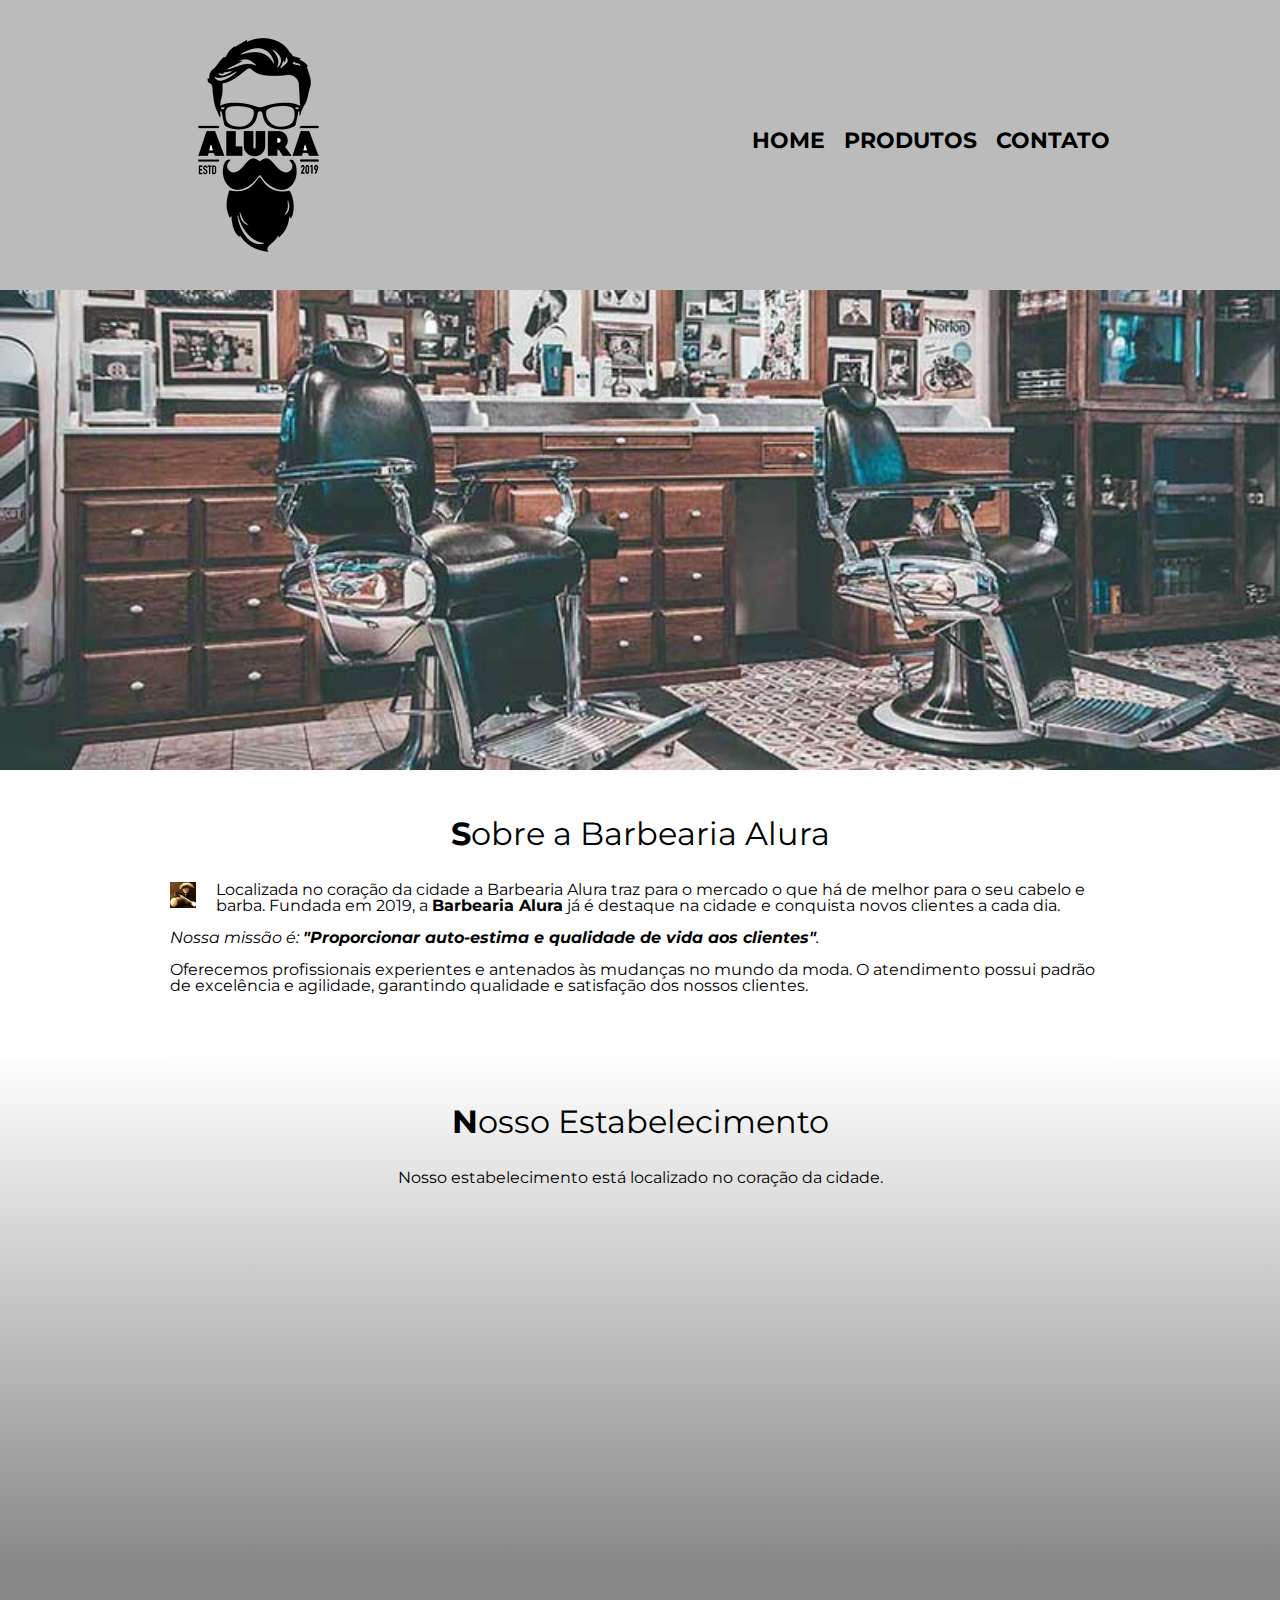
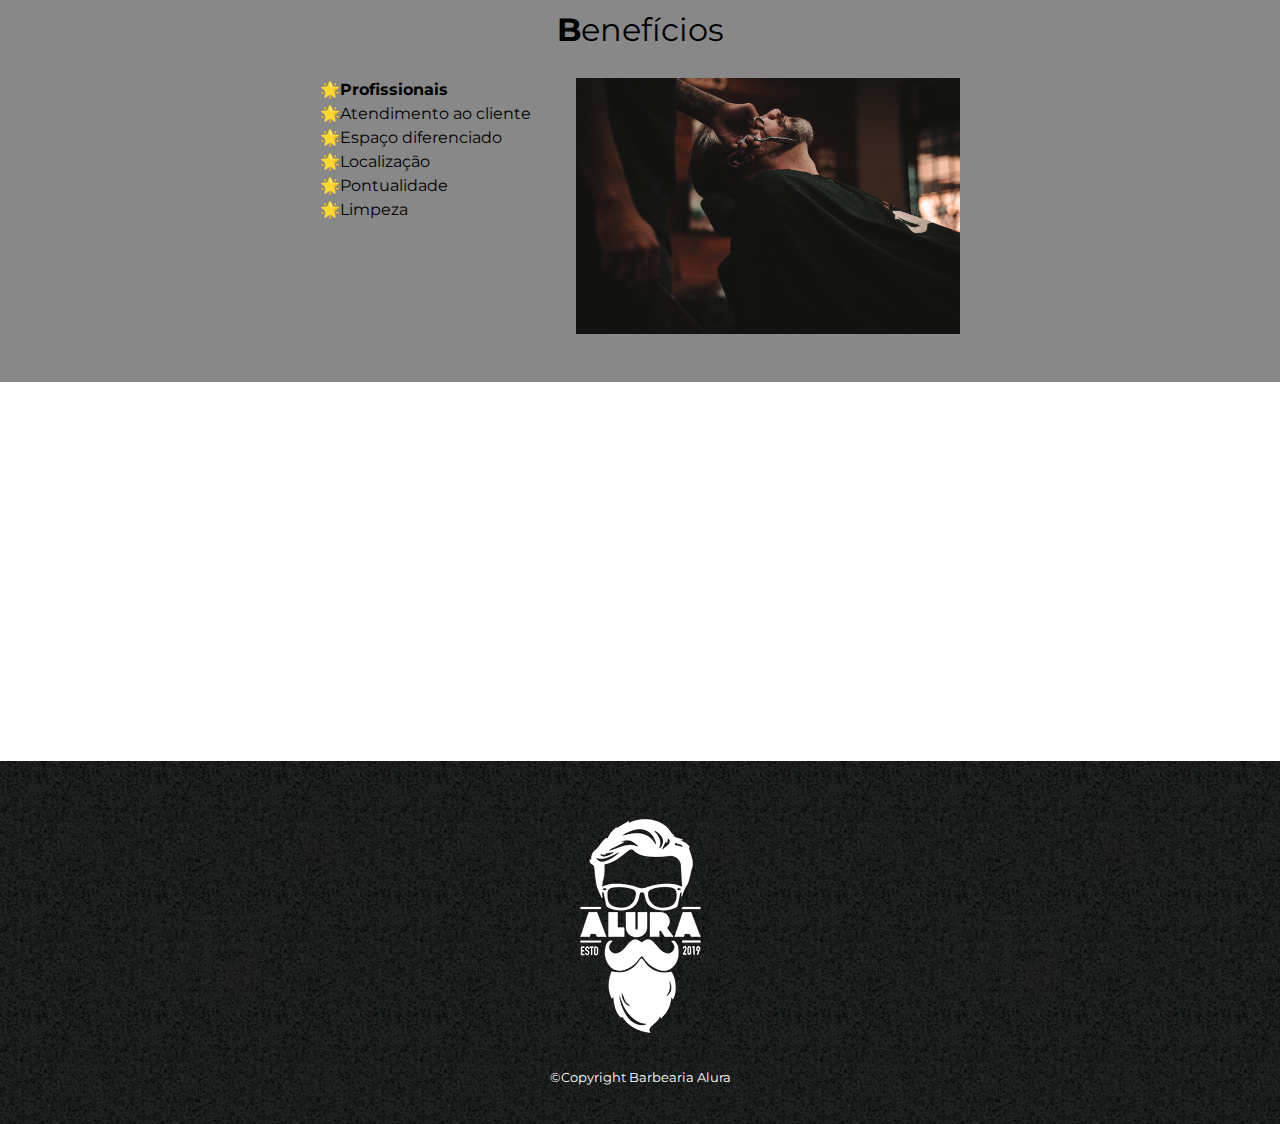
<file: index.html>
<!DOCTYPE>
<html lang="pt-br">
<head>
	<meta charset="utf-8">
	<title>Barbearia Alura</title>
	<link rel="stylesheet" type="text/css" href="reset.css">
	<link rel="stylesheet" type="text/css" href="style.css">
	<link rel="preconnect" href="https://fonts.gstatic.com">
	<link href="https://fonts.googleapis.com/css2?family=Montserrat&display=swap" rel="stylesheet">
</head>

	<body>
		<header>
			<div class="caixa">
				<h1><img src="logo.png" alt="Logo da Barbearia Alura"></h1>
				<nav>
					<ul>
						<li><a href="index.html">Home</a></li>
						<li><a href="produtos.html">Produtos</a></li>
						<li><a href="contato.html">Contato</a></li>
					</ul>
				</nav>
			</div>
		</header>

		<img src="banner.jpg" class="banner">

		<main>
		<section class="principal">
				<h2 class="titulo-principal">Sobre a Barbearia Alura</h2>

				<img class="utensilios" src="utensilios.jpg"  alt="Utensílios de um barbeiro"/>
				<p>Localizada no coração da cidade a Barbearia Alura traz para o mercado o que há de melhor para o seu cabelo e barba. Fundada em 2019, a <strong>Barbearia Alura</strong> já é destaque na cidade e conquista novos clientes a cada dia.</p>

				<p id="missao"><em>Nossa missão é: <strong>"Proporcionar auto-estima e qualidade de vida aos clientes"</strong>.</em></p>

				<p>Oferecemos profissionais experientes e antenados às mudanças no mundo da moda. O atendimento possui padrão de excelência e agilidade, garantindo qualidade e satisfação dos nossos clientes.</p>
			</section>

			<section class="mapa">
				<h3 class="titulo-principal">Nosso Estabelecimento</h3>
				<p>Nosso estabelecimento está localizado no coração da cidade.</p>
				<div  class="mapa-conteudo">
					<iframe
						src="https://www.google.com/maps/embed?pb=!1m18!1m12!1m3!1d29409.077206988233!2d-43.35443688909918!3d-22.87148380018906!2m3!1f0!2f0!3f0!3m2!1i1024!2i768!4f13.1!3m3!1m2!1s0x99632828cfcc1f%3A0x8ea83a8e6deb0e48!2sMadureira%2C%20Rio%20de%20Janeiro%20-%20RJ!5e0!3m2!1spt-BR!2sbr!4v1622504190973!5m2!1spt-BR!2sbr"
						width="100%" height="300" style="border:0;" allowfullscreen="" loading="lazy"></iframe>
				</div>
			</section>

			<section class="beneficios">
				<h3 class="titulo-principal">Benefícios</h3>

				<div class="conteudo-beneficios">
					<ul class="lista-beneficios">
						<li class="itens">Profissionais</li>
						<li class="itens">Atendimento ao cliente</li>
						<li class="itens">Espaço diferenciado</li>
						<li class="itens">Localização</li>
						<li class="itens">Pontualidade</li>
						<li class="itens">Limpeza</li>
					</ul><img src="beneficios.jpg" class="imagem-beneficios">
				</div>
			</section>
			<div class="video">
				<iframe width="560" height="315" src="https://www.youtube.com/embed/Kf5dlN5CJwU"
					title="YouTube video player" frameborder="0"
					 allow="accelerometer; autoplay; clipboard-write; encrypted-media; gyroscope; picture-in-picture"
					 allowfullscreen></iframe>
			 </div>
		</main>
		<footer>
			<img src="logo-branco.png"  alt="Logo da Barbearia Alura">
			<p class="copyright"> &copy;Copyright Barbearia Alura</p>
		</footer>

	</body>

</html>
</file>
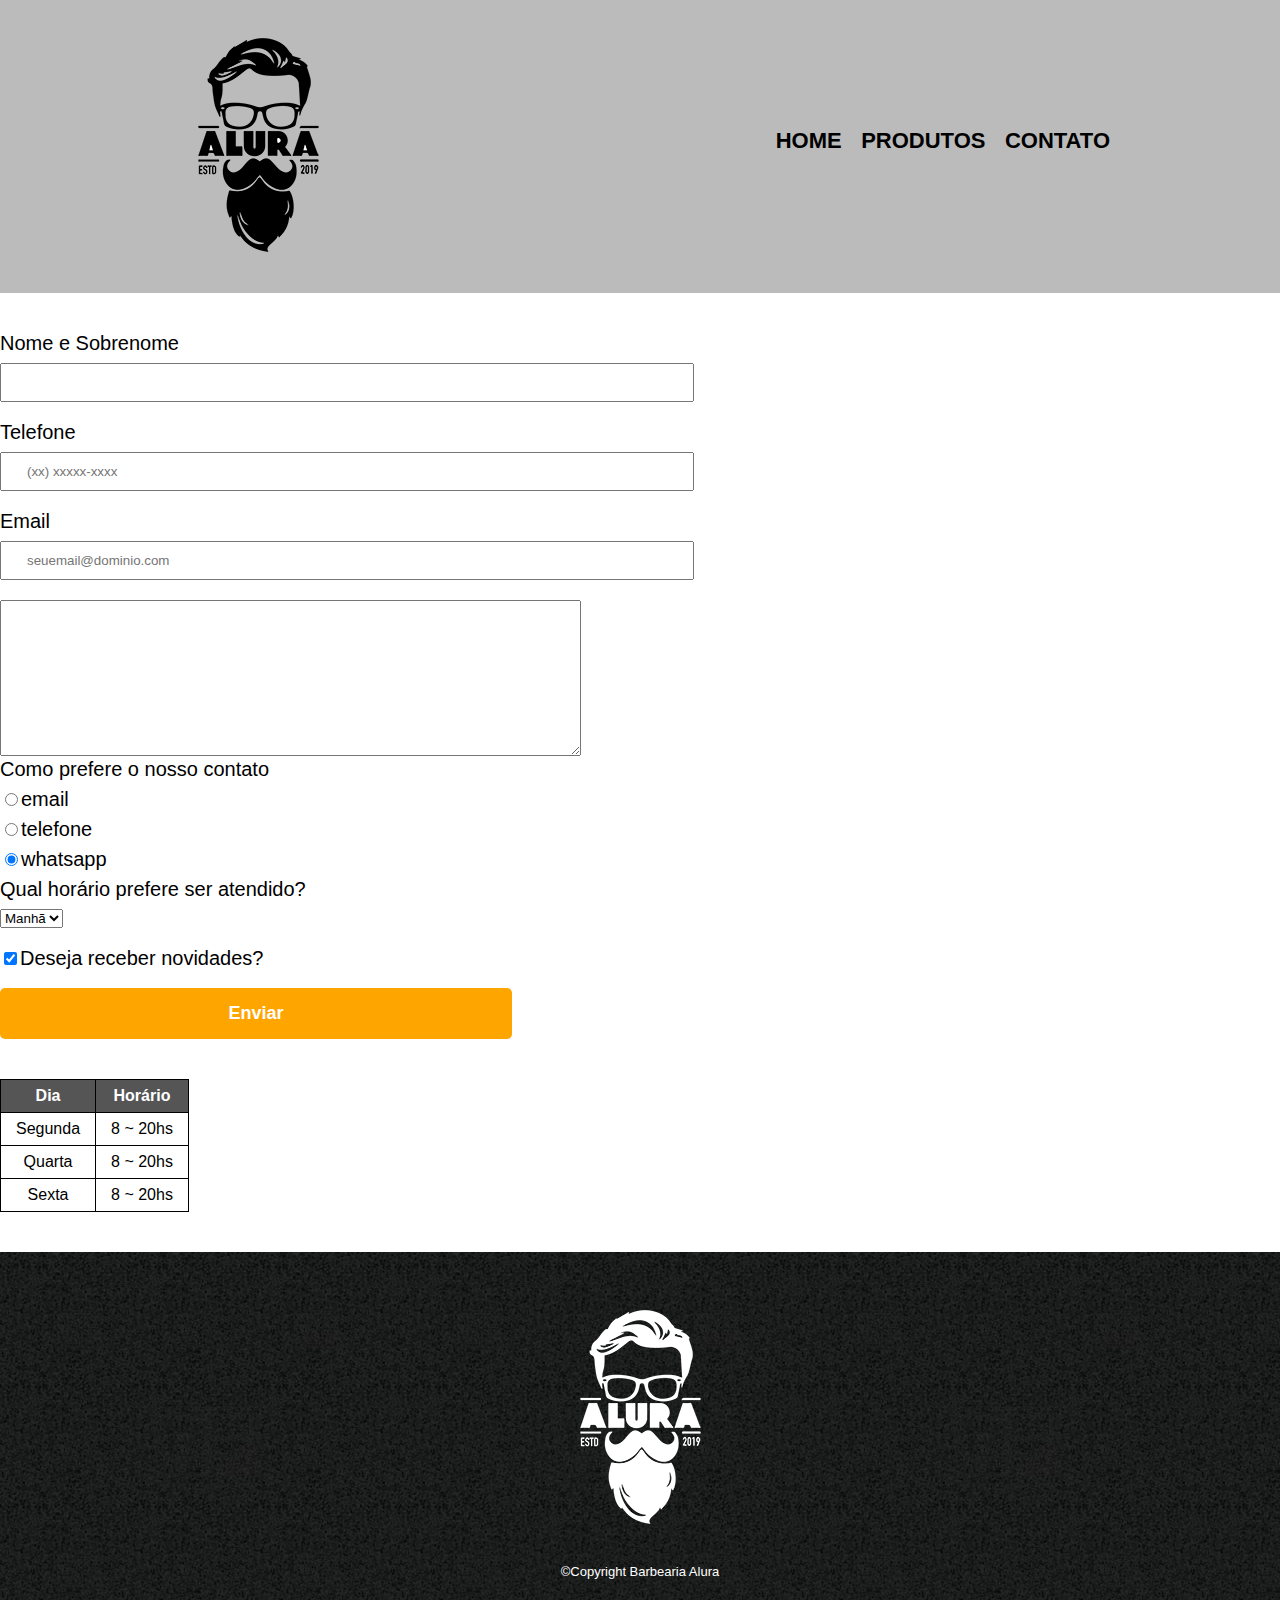
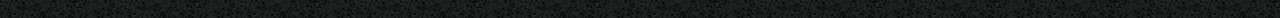
<file: contatos.html>
<!DOCTYPE html>
<html>
	<head>
		<meta charset="utf-8">
		<title>Produtos - Barbearia alura</title>
		<link rel="stylesheet" type="text/css" href="reset.css">
		<link rel="stylesheet" type="text/css" href="style.css">
	</head>
	<body>
		<header>
			<div class="caixa">
				<h1><img src="logo.png" alt="Logo da Barbearia Alura"></h1>
				<nav>
					<ul>
						<li><a href="index.html">Home</a></li>
						<li><a href="produtos.html">Produtos</a></li>
						<li><a href="contato.html">Contato</a></li>
					</ul>
				</nav>
			</div>
		</header>

		<main>
			<form>
				<label for="nomesobrenome">Nome e Sobrenome</label>
				<input type="text" name="nomesobrenome" class="input-padrao" required>

				<label for="telefone">Telefone</label>
				<input type="tel" name="telefone" class="input-padrao" required placeholder="(xx) xxxxx-xxxx">
				
				<label for="email">Email</label>
				<input type="email" name="email" class="input-padrao" required placeholder="seuemail@dominio.com">

				<textarea cols="70" rows="10" required></textarea>

				<fieldset>	
					<legend>Como prefere o nosso contato</legend>
					<label><input type="radio" name="contato" value="email" id="radio-email">email</label>
					<label><input type="radio" name="contato" value="telefone" id="radio-telefone">telefone</label>
					<label><input type="radio" name="contato" value="whatsapp" id="radio-whatsapp" checked>whatsapp</label>
				</fieldset>	
				<fieldset>
				<legend>Qual horário prefere ser atendido?</legend>
					<select>
						<option>Manhã</option>
						<option>Tarde</option>
						<option>Noite</option>
					</select>
				</fieldset>	

				<label class="checkbox"><input type="checkbox" name="checkbox-novidades" checked>Deseja receber novidades?</label>
				

				<input type="submit" value="Enviar" class="enviar">
			</form>

			<table>
				<thead>
					<tr>
						<th>Dia</th>
						<th>Horário</th>
					</tr>
				</thead>
				<tbody>
					<tr>
						<th>Segunda</th>
						<th>8 ~ 20hs</th>
					</tr>
					<tr>
						<th>Quarta</th>
						<th>8 ~ 20hs</th>
					</tr>
					<tr>
						<th>Sexta</th>
						<th>8 ~ 20hs</th>
					</tr>
				</tbody>
				</table>
		</main>
		<footer>
			<img src="logo-branco.png"  alt="Logo da Barbearia Alura">
			<p class="copyright"> &copy;Copyright Barbearia Alura</p>
		</footer>

	</body>
</html>
</file>
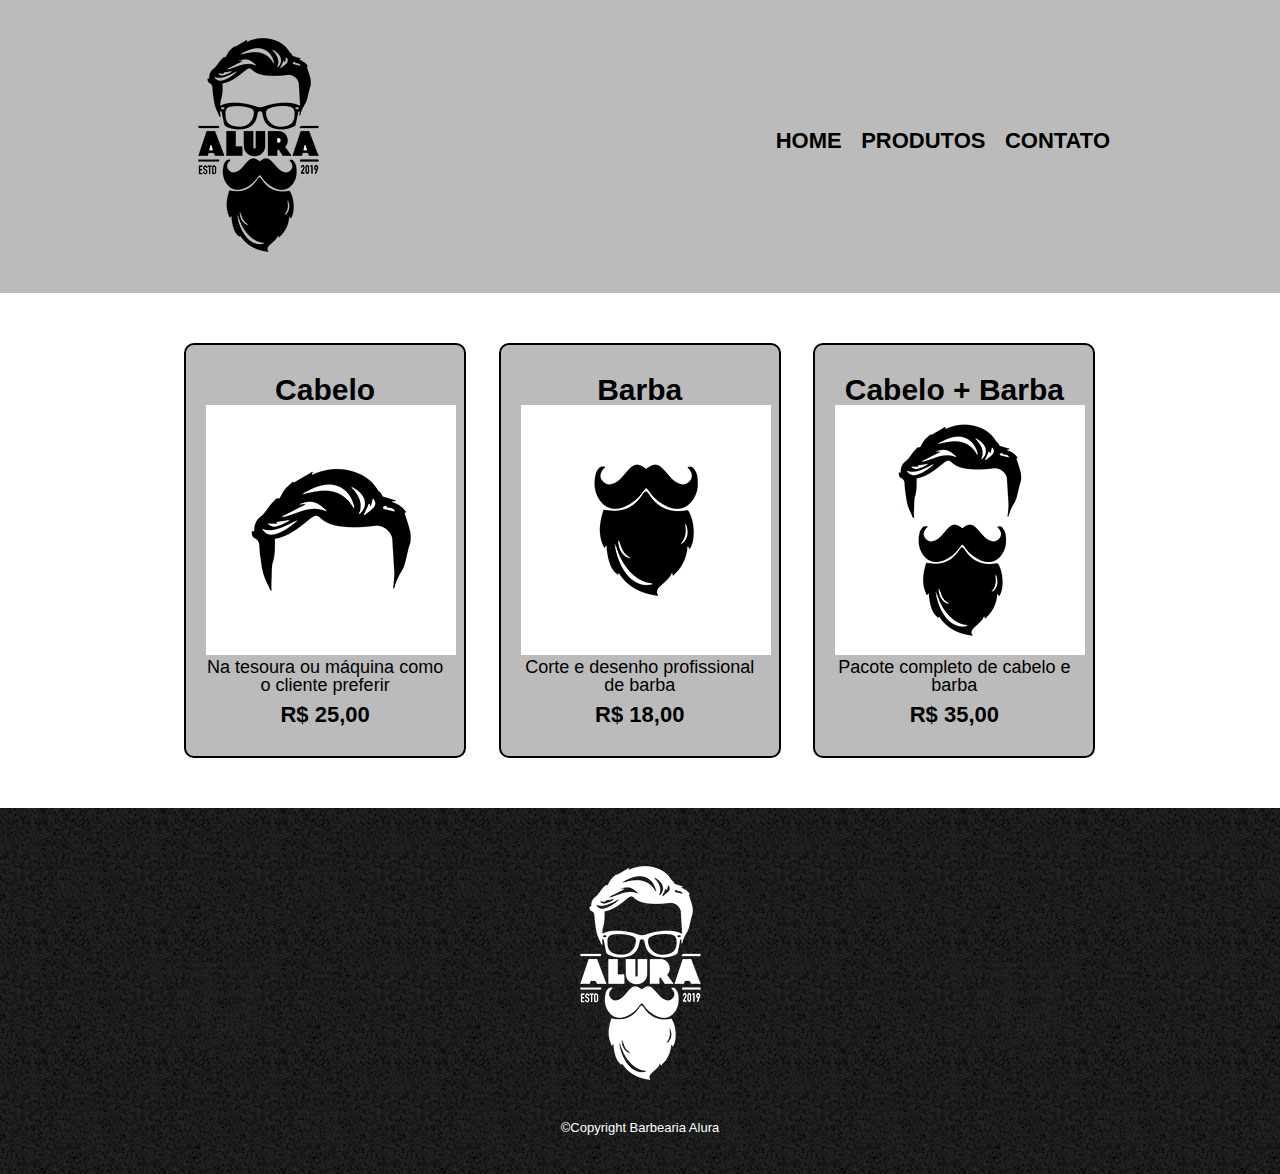
<file: produtos.html>
<!DOCTYPE html>
<html>
	<head>
		<meta charset="utf-8">
		<title>Produtos - Barbearia alura</title>
		<link rel="stylesheet" type="text/css" href="reset.css">
		<link rel="stylesheet" type="text/css" href="style.css">
	</head>
	<body>
		<header>
			<div class="caixa">
				<h1><img src="logo.png"></h1>
				<nav>
					<ul>
						<li><a href="index.html">Home</a></li>
						<li><a href="produtos.html">Produtos</a></li>
						<li><a href="contato.html">Contato</a></li>
					</ul>
				</nav>
			</div>
		</header>

		<main>
			<ul class="produtos">
				<li>
					<h2>Cabelo</h2>
					<img src="cabelo.jpg">
					<p class="produto-descricao">Na tesoura ou máquina como o cliente preferir</p>
					<p class="produto-preco">R$ 25,00</p>
				</li>
				<li>
					<h2>Barba</h2>
					<img src="barba.jpg">
					<p class="produto-descricao">Corte e desenho profissional de barba</p>
					<p class="produto-preco">R$ 18,00</p>
				</li>
				<li>
					<h2>Cabelo + Barba</h2>
					<img src="cabelo+barba.jpg">
					<p class="produto-descricao">Pacote completo de cabelo e barba</p>
					<p class="produto-preco">R$ 35,00</p>
				</li>
			</ul>
		</main>

		<footer>
			<img src="logo-branco.png">
			<p class="copyright"> &copy;Copyright Barbearia Alura</p>
		</footer>

	</body>
</html>
</file>
<file: style.css>
body{
	font-family: 'Montserrat', sans-serif;
}

header{
	background: #BBBBBB;
	padding: 20px 0;
}

.caixa{
	position: relative;
	width: 940px;
	margin: 0 auto;
}

nav{
	position: absolute;
	top: 110px;
	right: 0px;
}

nav li{
	display: inline;
	margin: 0 0 0 15px;
}

nav a{
	text-transform:  uppercase;
	color: #000000;
	font-weight: bold;
	font-size: 22px;
	text-decoration: none;
}

nav a:hover{
	color: #C78C19;
	text-decoration: underline;
}

.produtos{
	width: 940px;
	margin: 0 auto;
	padding: 50px 0;
}

.produtos li{
	display: inline-block;
	text-align: center;
	width: 30%;
	vertical-align: top;
	margin: 0 1.5%;
	background-color: #BBBBBB;
	padding: 30px 20px;
	box-sizing: border-box;
	border: 2px #000000 solid;
	border-radius: 10px;
}

.produtos li:hover{
	border-color: #C78C19;
}
.produtos li:active{
	border-color: #088C19;
}

.produtos li:hover h2{
	font-size: 34px;
}

.produtos h2{
	font-size: 30px;
	font-weight: bold;
}

.produto-descricao{
	font-size: 18px;
}

.produto-preco{
	font-size: 22px;
	font-weight: bold;
	margin-top: 10px;
}

footer{
	text-align: center;
	background: url("bg.jpg");
	padding: 40px 0;
}

.copyright{
	color: #FFFFFF;
	font-size: 13px;
	margin: 20px 0 0;
}

main{

}

form{
	margin: 40px 0;
}


form label, form legend{
	display: block;
	font-size: 20px;
	margin: 0 0 10px;
	width: 50%;
}

.input-padrao{
	display: block;
	margin: 0 0 20px;
	padding: 10px 25px;
	width: 50%;
}

.checkbox{
	margin: 20px 0;

}

.enviar{
	width: 40%;
	padding: 15px 0;
	background: orange;
	color: white;
	font-weight: bold;
	font-size: 18px;
	border: none;
	border-radius: 5px;
	transition: 1s all;
	cursor: pointer;
}

.enviar:hover{
	background: darkorange;
	transform: scale(1.2);
}

table{
	margin: 20px 0 40px;
}

thead{
	background: #555555;
	color: white;
	font-weight: bold;
}

td, th{
	border: 1px solid #000000;
	padding: 8px 15px;
}

/*css da pagina inicial*/

.banner{
	width: 100%;
}

.titulo-principal{
	text-align: center;
	font-size: 2em;
	margin: 0 0 1em;
	clear: left;
}

.titulo-principal:first-letter{
	font-weight: bold;
}

.principal{
	padding: 3em 0;
	background: #FEFEFE;
	width: 940px;
	margin: 0 auto;
}

.principal p{
	margin: 0 0 1em;
}

.principal strong {
	font-weight: bold;
}

.principal em {
	font-style: italic;
}

.utensilios{
	width: calc(40% - 350px);
	float: left;
	margin: 0 20px 20px 0;
}

.mapa{
	padding: 3em 0;
	background:  linear-gradient(#FEFEFE, #888888);
}

.mapa-conteudo{
	width: 940px;
	margin: 0 auto;
}

.mapa p{
	margin: 0 0 2em;
	text-align: center;
}

.beneficios{
	padding: 3em 0;
	background: #888888;
}

.conteudo-beneficios{
	width: 640px;
	margin: 0 auto;
}

.lista-beneficios{
	width: 40%;
	display: inline-block;
	vertical-align: top;
}

.itens{
	line-height: 1.5;
}

.itens:first-child{
	font-weight: bold;
}

.itens:before{
	content: "🌟";
}

.imagem-beneficios{
	width: 60%;
}

.video{
	width: 560px;
	margin: 2em auto;
}
</file>
